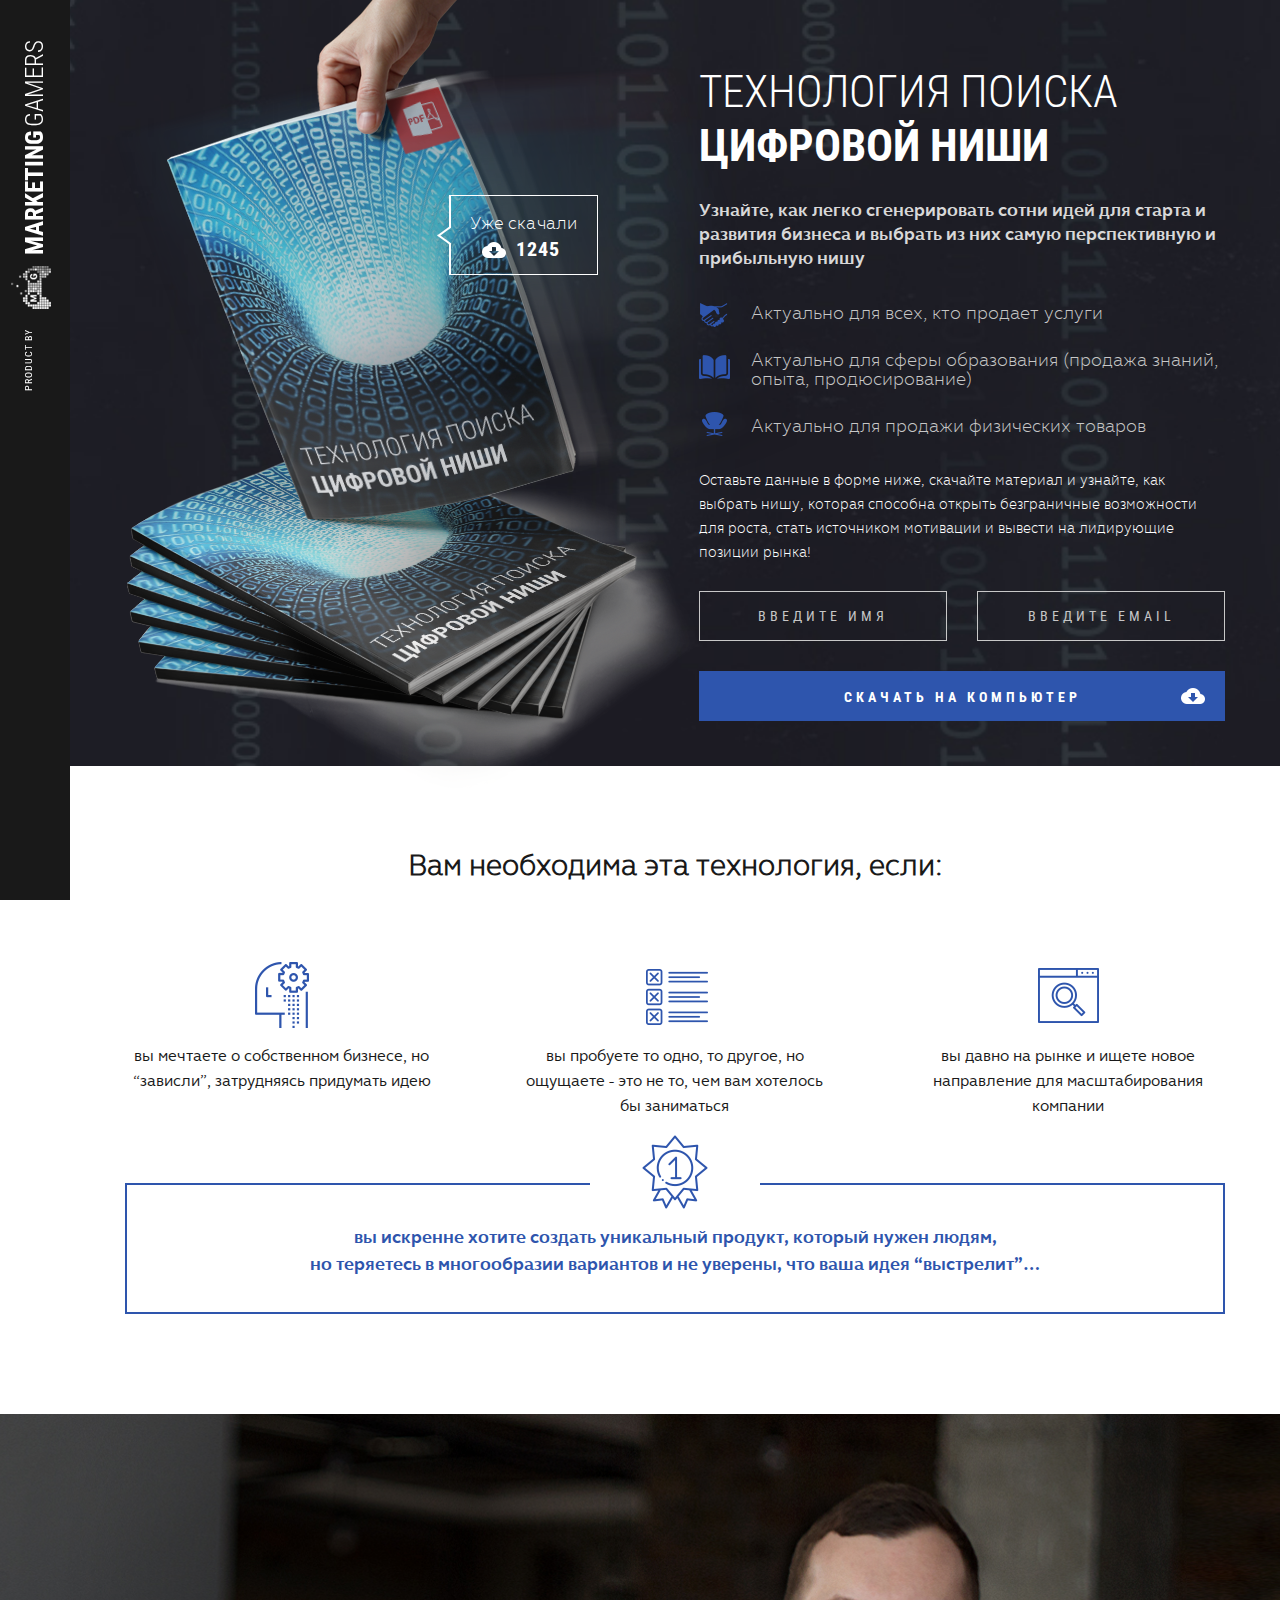
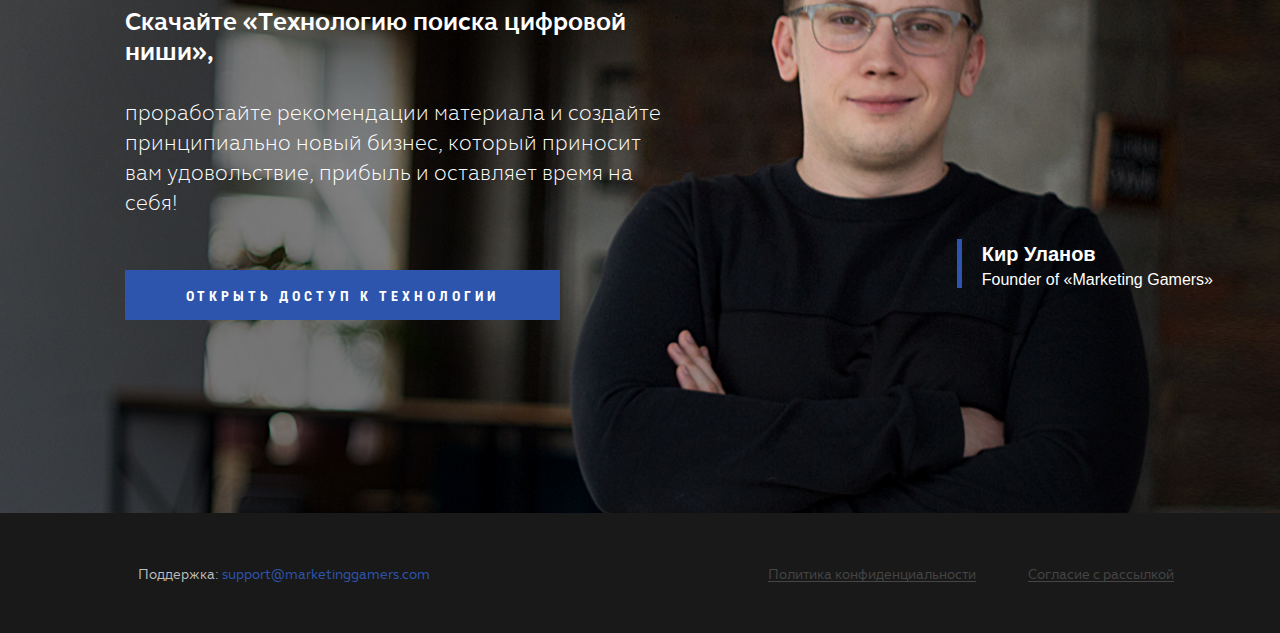
<file: lp_search.html>
<!DOCTYPE html>
<html xmlns="http://www.w3.org/1999/xhtml">
	<head>
		<meta http-equiv="Content-Type" content="text/html; charset=utf-8" />
		<meta name="format-detection" content="telephone=no">
		<meta name="viewport" content="width=device-width, initial-scale=1, user-scalable=no, maximum-scale=1">
		<title>HACKER - Home</title>

		<!-- Fonts google -->
		<link href="https://fonts.googleapis.com/css?family=Roboto+Condensed:300,400,700" rel="stylesheet">
		<link rel="stylesheet" type="text/css" href="css/style.css" />	
		<!--[if lt IE 9]><script src="js/html5.js"></script><![endif]-->		
	</head>
<body class="loaded">
					
	<!-- BEGIN BODY -->
	<div class="main-wrapper">
		<div class="fixed_line">
			<div class="fixed_line_logo">
				<span>product by</span>
				<img src="img/fixed_line_icon.png">
				<span>marketing</span>
				<span>gamers</span>
			</div>
		</div>
		<!-- BEGIN CONTENT -->
		<div class="content">
			<div class="tech_search clearfix">
				<div class="wrapper">
					<div class="tech_search_col">
						<img src="img/tech_book2.png" alt="">
						<div class="tech_search_download">
							<i></i>
							<div class="tech_search_download__txt">Уже скачали</div>
							<div class="tech_search_download_emount">1245</div>
						</div>
					</div>
					<!-- column -->
					<div class="tech_search_col">
						<div class="tech_search_titles">
							<div>ТЕХНОЛОГИЯ ПОИСКА </div>
							<div>ЦИФРОВОЙ НИШИ</div>
						</div>
						<div class="tech_search__desc">
							Узнайте, как легко сгенерировать сотни идей для старта 
							и развития бизнеса и выбрать из них самую перспективную
							и прибыльную нишу
						</div>
						<ul class="tech_search_list">
							<li class="_first">Актуально для всех, кто продает услуги</li>
							<li class="_middle">
								Актуально для сферы образования
								(продажа знаний, опыта, продюсирование)
							</li>
							<li class="_last">
								Актуально для продажи физических товаров
							</li>
						</ul>
						<div class="tech_search__desc _light">
							Оставьте данные в форме ниже, скачайте материал и узнайте, как выбрать нишу, которая способна открыть безграничные возможности для роста,
							стать источником мотивации и вывести на лидирующие позиции рынка!
						</div>
						<div class="tech_search_form">
							<div class="form_row _tech clearfix">
								<div class="tech_search_form_col">
									<input value="" placeholder="Введите имя" type="text" class="form__field field_effect">
								</div>
								<div class="tech_search_form_col">
									<input value="" placeholder="Введите email" type="text" class="form__field field_effect">
								</div>
							</div>
							<!-- row -->
							<a href="#" class="form_row _bottom">
								<div class="but but_icon"><span>СКАЧАТЬ НА КОМПЬЮТЕР</span></div>
							</a>
							<!-- row -->
						</div>
						<!-- form -->
					</div>
					<!-- column -->
				</div>
				<!-- wrapper -->
			</div>
			<!-- tech -->
			<div class="necessary">
				<div class="wrapper">
					<h2 class="necessary__title">
						Вам необходима эта технология, если:
					</h2>
					<div class="necessary_items clearfix">
						<div class="necessary_items_col">
							<div class="necessary_items__icon _icon_1"></div>
							<div class="necessary_items__desc">
								вы мечтаете о собственном бизнесе, но “зависли”, затрудняясь придумать идею
							</div>
						</div>
						<div class="necessary_items_col">
							<div class="necessary_items__icon _icon_2"></div>
							<div class="necessary_items__desc">
								вы пробуете то одно, то другое, но ощущаете - это не то, чем вам хотелось бы заниматься
							</div>
						</div>
						<div class="necessary_items_col">
							<div class="necessary_items__icon _icon_3"></div>
							<div class="necessary_items__desc">
								вы давно на рынке и ищете новое направление для масштабирования компании
							</div>
						</div>
					</div>
					<!-- items -->
					<div class="necessary_desc">
						<i class="necessary_desc__icon"></i>
						<div>
							вы искренне хотите создать уникальный продукт, который нужен людям, 
						</div>
						<div>
							но теряетесь в многообразии вариантов и не уверены, что ваша идея “выстрелит”… 
						</div>
					</div>
				</div>
				<!-- wrapper -->
			</div>
			<!-- necessary -->
			<div class="intro">
				<div class="intro_plashka"></div>
				<div class="wrapper">
					<div class="intro_about clearfix">
						<div class="intro_about_col">
							<div class="intro_about__title">Скачайте «Технологию поиска цифровой ниши»,</div>		
							<div class="intro_about__info">
								проработайте рекомендации материала и создайте принципиально новый бизнес, который приносит вам удовольствие, прибыль и оставляет время на себя!
							</div>
							<a href="#" class="but"><span>Открыть доступ к технологии</span></a>
						</div>
						<!-- column -->
						<div class="intro_about_col">
						.
							<div class="intro_about_name">
								<span>Кир Уланов</span>
								<span>Founder of «Marketing Gamers»</span>
							</div>
						</div>
						<!-- column -->
						
					</div>
					<!-- intro_about -->
				</div>
				<!-- wrapper -->
			</div>
			<!-- intro -->
		</div>		
		<!-- CONTENT EOF   -->

		<!-- BEGIN FOOTER -->	
		<footer class="footer">
			<div class="footer_support">
				Поддержка: 
				<a href="mailto:support@marketinggamers.com">	
					support@marketinggamers.com
				</a>
			</div>
			<div class="footer_service clearfix">
				<a href="#">Политика конфиденциальности </a>
				<a href="">Согласие с рассылкой</a>
			</div>
		</footer>
		<!-- FOOTER EOF   -->

	</div>		
	<!--main wrapper-->

	<div class="icon-load"></div>		
	<!-- BODY EOF   -->

	<script type="text/javascript" src="js/jquery-1.11.0.min.js"></script>		
	<script type="text/javascript" src="js/jquery-migrate.min.js" ></script>
	<script type="text/javascript" src="js/custom.js" ></script>
	
</body>
</html>
</file>
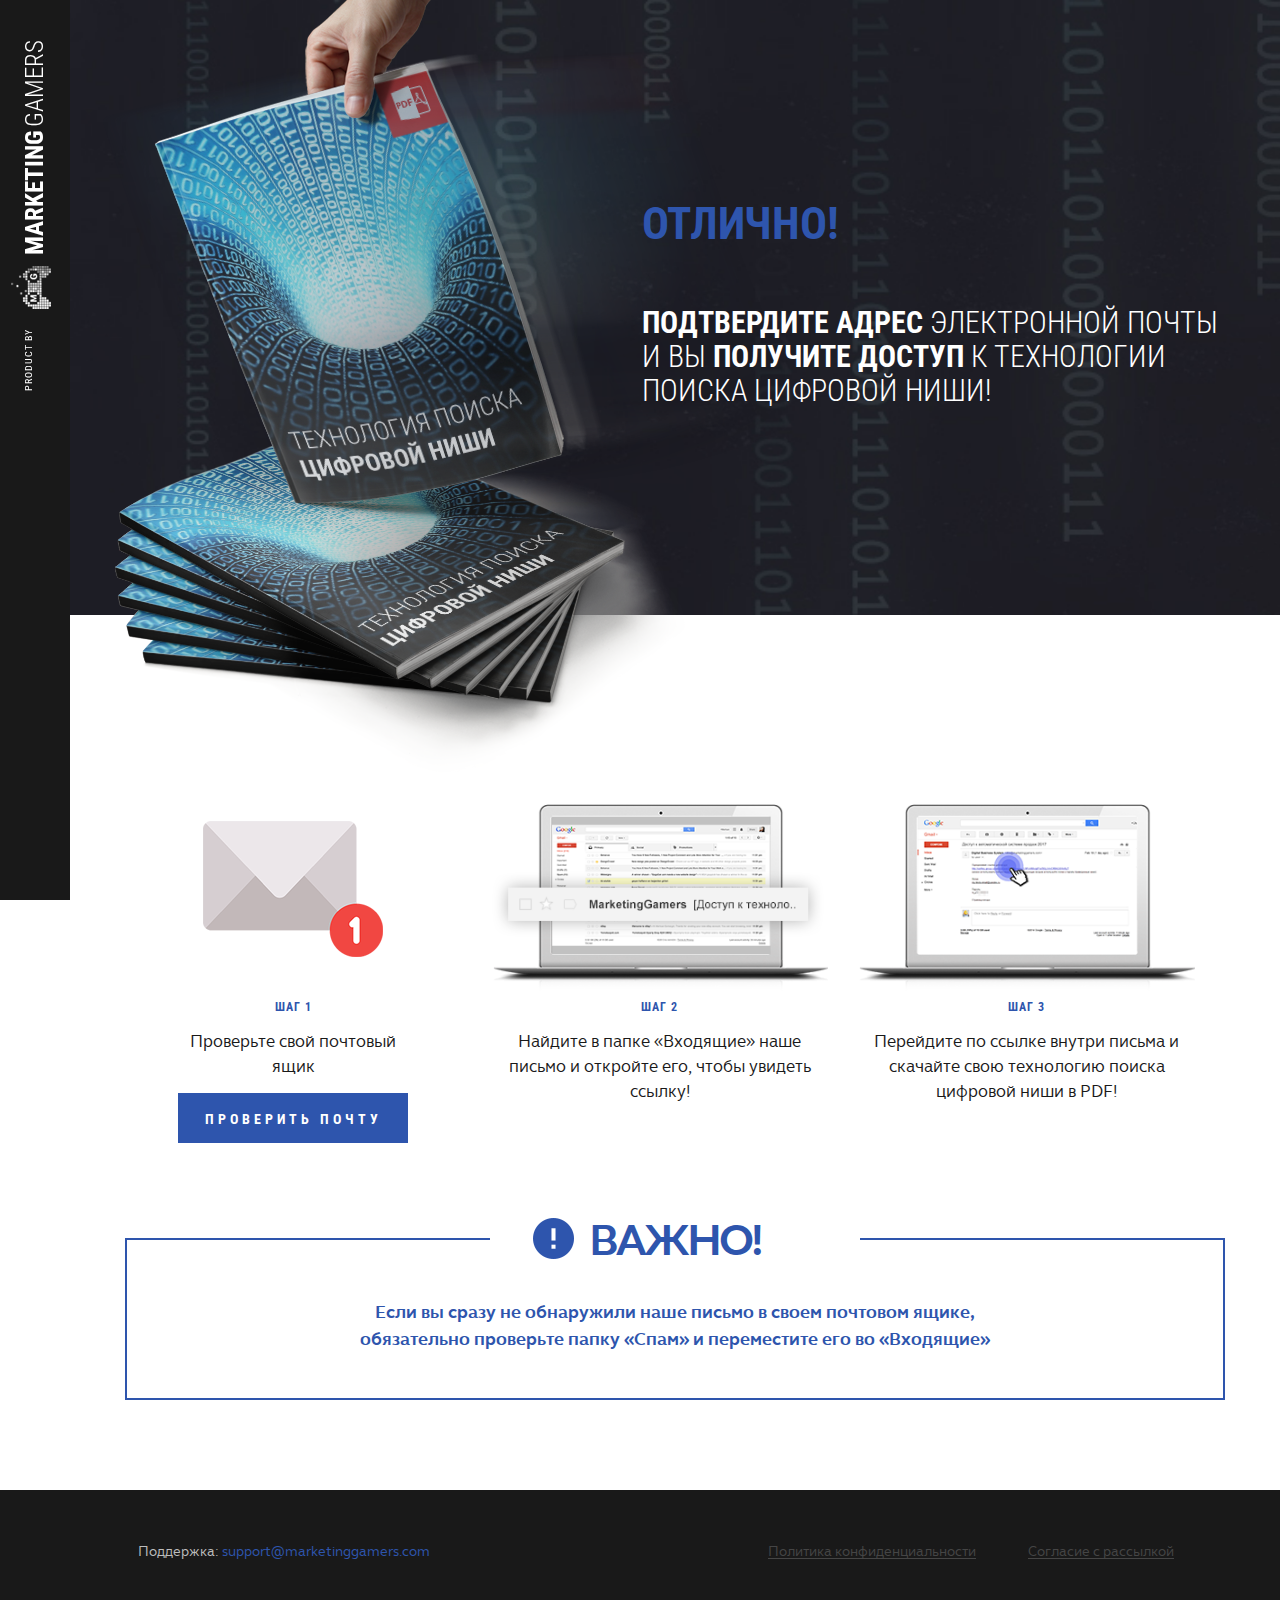
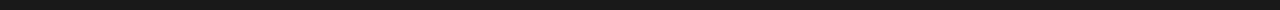
<file: search_help.html>
<!DOCTYPE html>
<html xmlns="http://www.w3.org/1999/xhtml">
	<head>
		<meta http-equiv="Content-Type" content="text/html; charset=utf-8" />
		<meta name="format-detection" content="telephone=no">
		<meta name="viewport" content="width=device-width, initial-scale=1, user-scalable=no, maximum-scale=1">
		<title>HACKER - Home</title>

		<!-- Fonts google -->
		<link href="https://fonts.googleapis.com/css?family=Roboto+Condensed:300,400,700" rel="stylesheet">
		<link rel="stylesheet" type="text/css" href="css/style.css" />	
		<!--[if lt IE 9]><script src="js/html5.js"></script><![endif]-->		
	</head>
<body class="page_search_help loaded">
					
	<!-- BEGIN BODY -->
	<div class="main-wrapper">
		<div class="fixed_line">
			<div class="fixed_line_logo">
				<span>product by</span>
				<img src="img/fixed_line_icon.png">
				<span>marketing</span>
				<span>gamers</span>
			</div>
		</div>
		<!-- BEGIN CONTENT -->
		<div class="content">
			<div class="tech_search _min clearfix">
				<div class="wrapper">
					<div class="tech_search_col">
						<img src="img/tech_book2.png" alt="">
					</div>
					<!-- column -->
					<div class="tech_search_col">
						<div class="search_done__title">ОТЛИЧНО! </div>
						<div class="search_done__desc">
							<span>ПОДТВЕРДИТЕ АДРЕС</span> ЭЛЕКТРОННОЙ ПОЧТЫ 
							И ВЫ <span>ПОЛУЧИТЕ ДОСТУП</span> К ТЕХНОЛОГИИ 
							ПОИСКА ЦИФРОВОЙ НИШИ!
						</div>
					</div>
					<!-- column -->
				</div>
				<!-- wrapper -->
			</div>
			<!-- tech -->
			<div class="instruction">
				<div class="wrapper">
					<div class="instruction_colums clearfix">
						<div class="instruction_col">
							<i class="instruction_icon _icon_1"></i>
							<div class="instruction__level">шаг 1</div>
							<div class="instruction__desc _min">
								Проверьте свой 
								почтовый ящик
							</div>
							<a href="" class="but"><span>проверить почту</span></a>
						</div>
						<div class="instruction_col">
							<i class="instruction_icon _icon_2"></i>
							<div class="instruction__level">шаг 2</div>
							<div class="instruction__desc">
								Найдите в папке «Входящие» наше письмо 
								и откройте его, чтобы увидеть ссылку!
							</div>
						</div>
						<div class="instruction_col">
							<i class="instruction_icon _icon_3"></i>
							<div class="instruction__level">шаг 3</div>
							<div class="instruction__desc">
								Перейдите по ссылке внутри письма 
								и скачайте свою технологию поиска цифровой ниши в PDF!
							</div>
						</div>
					</div>
					<!-- instruction_colums -->
					<div class="necessary_desc _help">
						<i class="necessary_desc__icon"><span>ВАЖНО!</span></i>
						<div>
							Если вы сразу не обнаружили наше письмо в своем почтовом ящике, 
						</div>
						<div>
							обязательно проверьте папку «Спам» и переместите его во «Входящие»
						</div>
					</div>
				</div>
				<!-- wrapper -->
			</div>
			<!-- instruction -->
		</div>		
		<!-- CONTENT EOF   -->

		<!-- BEGIN FOOTER -->	
		<footer class="footer">
			<div class="footer_support">
				Поддержка: 
				<a href="mailto:support@marketinggamers.com">	
					support@marketinggamers.com
				</a>
			</div>
			<div class="footer_service clearfix">
				<a href="#">Политика конфиденциальности </a>
				<a href="">Согласие с рассылкой</a>
			</div>
		</footer>
		<!-- FOOTER EOF   -->

	</div>		
	<!--main wrapper-->

	<div class="icon-load"></div>		
	<!-- BODY EOF   -->

	<script type="text/javascript" src="js/jquery-1.11.0.min.js"></script>		
	<script type="text/javascript" src="js/jquery-migrate.min.js" ></script>
	<script type="text/javascript" src="js/custom.js" ></script>
	
</body>
</html>
</file>
<file: css/style.css>
.create_service {
  display: table;
  margin: 0 auto 88px;
}
/*
================================================================================
|                                     reset                                     |
================================================================================
*/
body {
  margin: 0;
  padding: 0;
  font-family: 'Roboto Condensed', sans-serif;
  font-weight: 400;
  background-color: #FFFFFF;
  height: 100%;
  position: relative;
  font-size: 13px!important;
  -webkit-font-smoothing: antialiased;
  -moz-osx-font-smoothing: grayscale;
}
/*MAIN*/
html,
body,
div,
span,
applet,
object,
iframe,
h1,
h2,
h3,
h4,
h5,
h6,
p,
blockquote,
pre,
a,
abbr,
acronym,
address,
big,
cite,
code,
del,
dfn,
em,
img,
ins,
kbd,
q,
s,
samp,
small,
strike,
strong,
sub,
sup,
tt,
var,
b,
u,
i,
center,
dl,
dt,
dd,
ol,
ul,
li,
fieldset,
form,
label,
legend,
table,
caption,
tbody,
tfoot,
thead,
tr,
th,
td,
article,
aside,
canvas,
details,
embed,
figure,
figcaption,
footer,
header,
hgroup,
menu,
nav,
output,
ruby,
section,
summary,
time,
mark,
audio,
video {
  margin: 0;
  padding: 0;
  border: 0;
  font-size: 100%;
}
/* HTML5 display-role reset for older browsers */
article,
aside,
details,
figcaption,
figure,
footer,
header,
hgroup,
menu,
nav,
section {
  display: block;
}
body {
  line-height: 1;
}
blockquote,
q {
  quotes: none;
}
blockquote:before,
blockquote:after,
q:before,
q:after {
  content: '';
  content: none;
}
table {
  border-collapse: collapse;
  border-width: 0px;
  padding: 0px;
  margin: 0px;
}
html {
  height: 100%;
  -webkit-text-size-adjust: none;
  -ms-text-size-adjust: none;
}
input,
textarea {
  color: #333;
  outline: none;
  border-radius: 0;
  -moz-border-radius: 0;
  -webkit-border-radius: 0;
  -webkit-appearance: none;
}
input[type="button"],
input[type="submit"],
button {
  cursor: pointer;
}
td {
  margin: 0px;
  padding: 0px;
}
form {
  padding: 0px;
  margin: 0px;
}
li {
  list-style: none;
}
a {
  color: #000100;
  -moz-transition: all 0.2s linear;
  -o-transition: all 0.2s linear;
  -ms-transition: all 0.2s linear;
  -webkit-transition: all 0.2s linear;
  transition: all 0.2s linear;
  text-decoration: none;
  outline: none;
  -webkit-tap-highlight-color: rgba(0, 0, 0, 0);
}
input[type=submit],
input[type=button],
button {
  -webkit-appearance: none;
  outline: none;
}
* {
  outline: none;
  -webkit-box-sizing: border-box;
  -moz-box-sizing: border-box;
  box-sizing: border-box;
}
*:before,
*:after {
  -webkit-box-sizing: border-box;
  -moz-box-sizing: border-box;
  box-sizing: border-box;
}
.clearfix:after,
.wrapper:after {
  content: ".";
  display: block;
  height: 0;
  clear: both;
  visibility: hidden;
}
.clear {
  clear: both;
}
/***** Fonts */
@font-face {
  font-family: 'fs_elliot_probold';
  src: url('../fonts/fselliotpro-bold-webfont.eot');
  src: url('../fonts/fselliotpro-bold-webfont.eot?#iefix') format('embedded-opentype'), url('../fonts/fselliotpro-bold-webfont.woff2') format('woff2'), url('../fonts/fselliotpro-bold-webfont.woff') format('woff'), url('../fonts/fselliotpro-bold-webfont.ttf') format('truetype'), url('../fonts/fselliotpro-bold-webfont.svg#fs_elliot_probold') format('svg');
  font-weight: normal;
  font-style: normal;
}
@font-face {
  font-family: 'fs_elliot_proregular';
  src: url('../fonts/fselliotpro-webfont.eot');
  src: url('../fonts/fselliotpro-webfont.eot?#iefix') format('embedded-opentype'), url('../fonts/fselliotpro-webfont.woff2') format('woff2'), url('../fonts/fselliotpro-webfont.woff') format('woff'), url('../fonts/fselliotpro-webfont.ttf') format('truetype'), url('../fonts/fselliotpro-webfont.svg#fs_elliot_proregular') format('svg');
  font-weight: normal;
  font-style: normal;
}
@font-face {
  font-family: 'fs_elliot_prolight';
  src: url('../fonts/fselliotpro-light-webfont.eot');
  src: url('../fonts/fselliotpro-light-webfont.eot?#iefix') format('embedded-opentype'), url('../fonts/fselliotpro-light-webfont.woff2') format('woff2'), url('../fonts/fselliotpro-light-webfont.woff') format('woff'), url('../fonts/fselliotpro-light-webfont.ttf') format('truetype'), url('../fonts/fselliotpro-light-webfont.svg#fs_elliot_prolight') format('svg');
  font-weight: normal;
  font-style: normal;
}
/**
 * Всякие заготовки
 */
/****** Эффект для placeholder */
.field_effect::-webkit-input-placeholder {
  text-indent: 0;
  transition: text-indent 0.3s ease;
}
.field_effect::-moz-placeholder {
  text-indent: 0;
  transition: text-indent 0.3s ease;
}
.field_effect:-moz-placeholder {
  text-indent: 0;
  transition: text-indent 0.3s ease;
}
.field_effect:-ms-input-placeholder {
  text-indent: 0;
  transition: text-indent 0.3s ease;
}
.field_effect:focus::-webkit-input-placeholder {
  text-indent: 80px;
  transition: text-indent 0.3s ease;
  opacity: 0.3;
}
.field_effect:focus::-moz-placeholder {
  text-indent: 80px;
  transition: text-indent 0.3s ease;
  opacity: 0.3;
}
.field_effect:focus:-moz-placeholder {
  text-indent: 80px;
  transition: text-indent 0.3s ease;
  opacity: 0.3;
}
.field_effect:focus:-ms-input-placeholder {
  text-indent: 80px;
  transition: text-indent 0.3s ease;
  opacity: 0.3;
}
/****** Colors */
/****** FONTS */
/****** Fields */
.form_row {
  margin-top: 30px;
  overflow: hidden;
  position: relative;
}
.form_row:first-child {
  margin-top: 0;
}
.form_row._tech {
  margin: 0 0 0 -30px;
}
.form_row._bottom {
  display: block;
}
.form__field {
  background-color: transparent;
  border: 1px solid #c8c8c8;
  width: 100%;
  height: 50px;
  outline: none;
  color: #c6c6c6;
  font-size: 14px;
  font-weight: 700;
  letter-spacing: 4px;
  text-align: center;
  font-family: 'Roboto Condensed', sans-serif;
  font-weight: 400;
  text-transform: uppercase;
}
.form__field::-webkit-input-placeholder {
  color: #c6c6c6;
}
.form__field::-moz-placeholder {
  color: #c6c6c6;
}
.form__field:-moz-placeholder {
  color: #c6c6c6;
}
.form__field:-ms-input-placeholder {
  color: #333;
}
/****** Buttons */
.but {
  display: block;
  height: 50px;
  cursor: pointer;
  border: 1px solid transparent;
  overflow: hidden;
  background-color: #2e55ad;
  -webkit-transition: all 0.3s;
  -moz-transition: all 0.3s;
  transition: all 0.3s;
  position: relative;
  color: #ffffff;
  letter-spacing: 4px;
  font-size: 14px;
  font-weight: 700;
  line-height: 50px;
  text-transform: uppercase;
  text-align: center;
}
.but_icon:before {
  content: "";
  position: absolute;
  right: 19px;
  top: 16px;
  width: 24px;
  height: 16px;
  background: url('../img/but_icon.png') no-repeat 0 0;
  -webkit-transition: all 0.25s linear 0s;
  -moz-transition: all 0.25s linear 0s;
  -o-transition: all 0.25s linear 0s;
  transition: all 0.25s linear 0s;
}
.but_icon:hover:before {
  top: 19px;
}
.but span {
  position: relative;
  z-index: 2;
}
.but:hover {
  color: #0e83cd;
}
.but:hover:after {
  height: 900%;
  opacity: 1;
}
.but:after {
  content: '';
  position: absolute;
  z-index: 1;
  -webkit-transition: all 0.3s;
  -moz-transition: all 0.3s;
  transition: all 0.3s;
  width: 100%;
  height: 0;
  top: 50%;
  left: 50%;
  background: #fff;
  opacity: 0;
  -webkit-transform: translateX(-50%) translateY(-50%) rotate(45deg);
  -moz-transform: translateX(-50%) translateY(-50%) rotate(45deg);
  -ms-transform: translateX(-50%) translateY(-50%) rotate(45deg);
  transform: translateX(-50%) translateY(-50%) rotate(45deg);
}
/****** wrappers */
.main-wrapper {
  padding: 0;
  position: relative;
  overflow: hidden;
  min-height: 100%;
}
.content {
  width: 100%;
}
/* loader */
.loaded .main-wrapper {
  visibility: hidden;
}
.icon-load {
  background: url(../img/loader.gif) no-repeat left top;
  width: 40px;
  height: 40px;
  position: fixed;
  left: 50%;
  top: 50%;
  margin-left: -20px;
  display: none;
}
.loaded .icon-load {
  display: block;
}
/****** other */
.fixed_line {
  position: fixed;
  left: 0;
  top: 0;
  width: 70px;
  height: 100vh;
  background-color: #191919;
  z-index: 1;
}
.fixed_line_logo {
  width: 650px;
  position: absolute;
  left: -297px;
  margin-top: 36px;
  -webkit-transform: rotate(-90deg);
  -moz-transform: rotate(-90deg);
  -o-transform: rotate(-90deg);
  -ms-transform: rotate(-90deg);
  transform: rotate(-90deg);
}
.fixed_line_logo span {
  text-transform: uppercase;
  color: #ffffff;
}
.fixed_line_logo span:first-child {
  font-size: 10px;
  font-weight: 400;
  position: relative;
  right: 11px;
  letter-spacing: 1px;
  top: -11px;
}
.fixed_line_logo span:nth-child(3) {
  font-size: 25px;
  font-weight: 700;
}
.fixed_line_logo span:last-child {
  font-weight: 300;
  font-size: 25px;
}
.fixed_line_logo img {
  width: 40px;
  height: 43px;
  -webkit-transform: rotate(90deg);
  -moz-transform: rotate(90deg);
  -o-transform: rotate(90deg);
  -ms-transform: rotate(90deg);
  transform: rotate(90deg);
  margin: 0 10px -10px 7px;
}
.page_search_help .tech_search_col:first-child {
  width: 47%;
  min-height: 785px;
}
.page_search_help .tech_search_col:last-child {
  width: 53%;
  padding-left: 0!important;
}
/*
================================================================================
|                                     DOWNLOAD                                   |
================================================================================
*/
.thank_download {
  height: 601px;
  box-shadow: -27.6px 11.7px 95px rgba(0, 0, 0, 0.15);
  overflow: hidden;
}
.thank_download .wrapper {
  height: 100%;
  position: relative;
  padding: 108px 0 0 408px;
}
.thank_download_man {
  position: absolute;
  top: -17px;
  left: -183px;
  width: 586px;
  height: 684px;
  background: url('../img/tech_thank_bg.png') no-repeat 0 0;
}
.thank_download_laptop {
  position: absolute;
  bottom: -111px;
  right: -102px;
  width: 667px;
  height: 374px;
  background: url('../img/tech_thank_bg2.png') no-repeat left 0;
}
.thank_download_laptop:before {
  content: "";
  position: absolute;
  left: 30px;
  top: 150px;
  width: 96px;
  height: 31px;
  background: url('../img/tech_thank_arrow.png') no-repeat left 0;
  background-size: contain;
}
.thank_download_titles {
  color: #191919;
  font-weight: 300;
  font-size: 45px;
  text-transform: uppercase;
  margin-bottom: 36px;
  max-width: 605px;
  line-height: 53px;
}
.thank_download_titles span {
  font-weight: 700;
}
.thank_download__slogan {
  color: #2e55ad;
  font-family: 'fs_elliot_probold';
  font-size: 18px;
  font-weight: 700;
  line-height: 22px;
  padding-left: 20px;
  border-left: 4px solid #2e55ad;
  margin-bottom: 116px;
  max-width: 506px;
  position: relative;
  z-index: 1;
}
.thank_download__info {
  color: #191919;
  font-family: 'fs_elliot_prolight';
  font-size: 16px;
  font-weight: 300;
  line-height: 24px;
  max-width: 270px;
  letter-spacing: 0px;
}
/*
================================================================================
|                                     TECHNOLOGIES                             |
================================================================================
*/
.tech {
  height: 360px;
  overflow: hidden;
  background: url('../img/tech_bg.jpg') no-repeat 0 0;
  background-size: cover;
}
.tech .wrapper {
  position: relative;
}
.tech_book {
  position: absolute;
  left: 6px;
  top: -34px;
  width: 665px;
  height: 558px;
  background: url('../img/tech_book.png') no-repeat 0 0;
}
.tech_button {
  width: 470px;
  min-height: 240px;
  float: right;
  background: url('../img/tech_button_bg.png') no-repeat 55px 0;
  margin: 53px 92px 0 0;
  padding: 107px 0 0 0;
}
/*
================================================================================
|                                     CREATE                                   |
================================================================================
*/
.create {
  padding: 67px 0 110px;
  background-color: #ffffff;
}
.create .but {
  max-width: 310px;
  margin: 0 auto;
}
.create_slogan {
  color: #7f7f7f;
  font-size: 15px;
  font-weight: 300;
  letter-spacing: 4.5px;
  text-align: center;
  margin-bottom: 47px;
}
.create_titles {
  color: #191919;
  font-size: 40px;
  line-height: 50px;
  font-weight: 300;
  text-align: center;
  margin-bottom: 59px;
}
.create_titles div {
  font-weight: 700;
}
.create_service li {
  float: left;
  max-width: 340px;
  padding-left: 55px;
  padding-right: 7px;
  position: relative;
  color: #191919;
  font-family: 'fs_elliot_prolight';
  font-size: 19px;
  line-height: 27px;
  margin-left: 100px;
}
.create_service li:first-child {
  margin-left: 0;
}
.create_service li:before {
  content: "";
  background: url('../img/sprites_icon.png') no-repeat 0 0;
  position: absolute;
  left: 0;
  top: 0;
  width: 35px;
  height: 35px;
}
.create_service li._icon_1:before {
  background-position: 0 0;
}
.create_service li._icon_2:before {
  background-position: -41px 0;
}
.create_service li._icon_3:before {
  background-position: -87px 0;
}
.create_content {
  margin-bottom: 38px;
}
.create_content_col {
  float: left;
  width: 50%;
  min-height: 465px;
}
.create_content_col:first-child {
  background: url('../img/create_column_bg.png') no-repeat 20px 5px;
}
.create_content_col:last-child {
  padding-left: 23px;
}
.create_content__title {
  color: #444444;
  font-family: 'fs_elliot_prolight';
  font-size: 30px;
  line-height: 38px;
  margin-bottom: 45px;
  max-width: 365px;
}
.create_content_menu li {
  position: relative;
  padding-left: 30px;
  color: #444444;
  font-family: 'fs_elliot_proregular';
  font-size: 16px;
  line-height: 25px;
  margin-bottom: 9px;
}
.create_content_menu li:before {
  content: "";
  background: url('../img/create_content_menu_icon.png') no-repeat 0 0;
  position: absolute;
  left: 0;
  top: 9px;
  width: 16px;
  height: 16px;
}
/*
================================================================================
|                                     TECH                                   |
================================================================================
*/
.tech_search {
  height: 766px;
  background: url('../img/tech_bg.jpg') no-repeat 0 0;
  background-size: cover;
}
.tech_search._min {
  height: 615px;
}
.tech_search._min .tech_search_col img {
  right: -78px;
  top: -56px;
  position: absolute;
}
.tech_search_col {
  float: left;
  width: 50%;
  position: relative;
}
.tech_search_col img {
  display: block;
  margin: 0 auto 0;
  position: relative;
  right: 31px;
  top: -40px;
}
.tech_search_col:last-child {
  padding-top: 69px;
  padding-left: 24px;
}
.tech_search_form_col {
  float: left;
  width: 50%;
  padding-left: 30px;
}
.tech_search_download {
  position: absolute;
  right: 77px;
  width: 148px;
  height: 80px;
  border-top: 1px solid #ffffff;
  border-bottom: 1px solid #ffffff;
  border-right: 1px solid #ffffff;
  color: #ffffff;
  letter-spacing: 1px;
  top: 195px;
  padding: 18px 0 0 0;
}
.tech_search_download i {
  content: "";
  background: url('../img/tech_search_download_line.png') no-repeat 0 0;
  width: 14px;
  height: 80px;
  position: absolute;
  left: -13px;
  bottom: -1px;
}
.tech_search_download__txt {
  font-size: 18px;
  margin-bottom: 7px;
  font-family: 'fs_elliot_prolight';
  letter-spacing: 0.1px;
  text-align: right;
  padding-right: 20px;
}
.tech_search_download_emount {
  font-size: 20px;
  font-weight: 700;
  position: relative;
  text-align: right;
  padding-right: 37px;
}
.tech_search_download_emount:before {
  content: "";
  background: url('../img/but_icon.png') 0 0;
  width: 24px;
  height: 16px;
  position: absolute;
  left: 32px;
  top: 3px;
}
.tech_search_titles {
  margin-bottom: 30px;
  font-size: 45px;
  color: #ffffff;
}
.tech_search_titles div:first-child {
  font-weight: 300;
  margin-bottom: 9px;
}
.tech_search_titles div:last-child {
  font-weight: 700;
}
.tech_search__desc {
  color: #d8d8d8;
  font-family: 'fs_elliot_probold';
  font-size: 18px;
  line-height: 24px;
  margin-bottom: 33px;
}
.tech_search__desc._light {
  color: #ffffff;
  font-family: 'fs_elliot_prolight';
  margin-bottom: 27px;
  font-size: 15px;
}
.tech_search_list {
  margin-bottom: 33px;
}
.tech_search_list li {
  margin-bottom: 28px;
  position: relative;
  padding-left: 52px;
  color: #c8c8c8;
  font-family: 'fs_elliot_prolight';
  font-size: 19px;
  font-weight: 300;
}
.tech_search_list li:before {
  content: "";
  background: url('../img/sprites.png') no-repeat 0 0;
  width: 36px;
  height: 36px;
  position: absolute;
  left: 0;
  top: 0;
}
.tech_search_list li._first:before {
  background-position: -100px 0;
}
.tech_search_list li._middle:before {
  background-position: -97px -42px;
  top: 4px;
}
.tech_search_list li._last:before {
  background-position: -100px -85px;
  top: -8px;
}
/*
================================================================================
|                                     NECESSARY                                   |
================================================================================
*/
.necessary {
  background-color: #ffffff;
  padding: 84px 0 100px;
  text-align: center;
  color: #191919;
}
.necessary__title {
  font-family: 'fs_elliot_prolight';
  font-size: 30px;
  margin-bottom: 75px;
  text-align: center;
}
.necessary_items {
  margin: 0 0 65px -80px;
}
.necessary_items_col {
  float: left;
  width: 33.33%;
  padding-left: 80px;
}
.necessary_items__icon {
  margin: 0 auto 8px;
  background: url('../img/sprites.png') no-repeat 0 0;
  width: 80px;
  height: 80px;
}
.necessary_items__icon._icon_1 {
  background-position: -144px 7px;
}
.necessary_items__icon._icon_2 {
  background-position: -242px 14px;
}
.necessary_items__icon._icon_3 {
  background-position: -347px 13px;
}
.necessary_items__desc {
  font-family: 'fs_elliot_proregular';
  font-size: 16px;
  line-height: 25px;
}
.necessary_desc {
  color: #2e55ad;
  font-family: 'fs_elliot_probold';
  font-size: 18px;
  line-height: 27px;
  border: 2px solid #2e55ad;
  padding: 39px 0 34px;
  position: relative;
  text-align: center;
}
.necessary_desc._help {
  margin-top: 95px;
  padding: 59px 0 45px;
}
.necessary_desc__icon {
  background-color: #ffffff;
  width: 170px;
  height: 75px;
  position: absolute;
  margin: 0 auto;
  top: -55px;
  left: 0;
  right: 0;
}
.necessary_desc__icon:before {
  content: '';
  margin: 5px auto 0;
  width: 66px;
  height: 74px;
  background: url('../img/sprites.png') no-repeat 0 0;
  display: block;
}
.necessary_desc._help .necessary_desc__icon {
  width: 370px;
  top: -39px;
}
.necessary_desc._help .necessary_desc__icon:before {
  position: absolute;
  left: 43px;
  top: 12px;
  background-position: -501px 0;
  width: 41px;
  height: 41px;
}
.necessary_desc._help .necessary_desc__icon span {
  color: #2e55ad;
  font-size: 45px;
  font-weight: 700;
  text-transform: uppercase;
  position: relative;
  display: block;
  font-style: normal;
  letter-spacing: -3px;
  padding-top: 25px;
}
/*
================================================================================
|                                     INTRO                                    |
================================================================================
*/
.intro {
  height: 703px;
  background: url('../img/intro_bg.jpg') no-repeat 0 0;
  background-size: cover;
}
.intro .wrapper {
  position: relative;
}
.intro_about {
  padding-top: 193px;
}
.intro_about .but {
  max-width: 435px;
}
.intro_about_col {
  float: left;
  width: 50%;
  height: 100%;
  position: relative;
}
.intro_about_name {
  border-left: 5px solid #2e55ad;
  padding-left: 20px;
  position: absolute;
  bottom: -268px;
  right: 12px;
}
.intro_about_name span {
  display: block;
  font-size: 16px;
  font-weight: 300;
  font-family: 'FSElliotProlight', sans-serif;
  color: #ffffff;
}
.intro_about_name span:first-child {
  color: #ffffff;
  font-size: 20px;
  font-weight: 700;
  font-family: 'FSElliotProbold', sans-serif;
  margin-bottom: 8px;
  padding-top: 5px;
}
.intro_about__title {
  color: #ffffff;
  font-family: 'fs_elliot_probold';
  line-height: 30px;
  font-size: 25px;
  margin-bottom: 30px;
}
.intro_about__info {
  font-size: 22px;
  line-height: 30px;
  font-family: 'fs_elliot_prolight';
  color: #ffffff;
  margin-bottom: 53px;
}
/*
================================================================================
|                                     SEARCH_DONE                                    |
================================================================================
*/
.search_done__title {
  text-transform: uppercase;
  font-weight: 700;
  font-size: 45px;
  color: #2e55ad;
  margin-bottom: 60px;
  padding-top: 132px;
}
.search_done__desc {
  text-transform: uppercase;
  color: #ffffff;
  font-size: 30px;
  font-weight: 300;
  line-height: 34px;
}
.search_done__desc span {
  font-weight: 700;
}
/*
================================================================================
|                                     INSTRUCTION                                   |
================================================================================
*/
.instruction {
  background-color: #ffffff;
  padding: 167px 0 94px;
}
.instruction_colums {
  margin: 0 0 0 -30px;
  overflow: hidden;
  width: 100%;
}
.instruction_col {
  width: 33.33%;
  float: left;
  text-align: center;
  padding-left: 30px;
  position: relative;
}
.instruction_col .but {
  max-width: 230px;
  margin: 0 auto;
}
.instruction_icon {
  display: block;
  margin: 0 auto 8px;
  width: 100%;
  height: 208px;
  background-size: contain;
}
.instruction_icon._icon_1 {
  background: url('../img/instruction_icon1.png') no-repeat center;
}
.instruction_icon._icon_2 {
  background: url('../img/instruction_icon2.png') no-repeat 0 19px;
  background-size: contain;
}
.instruction_icon._icon_3 {
  background: url('../img/instruction_icon3.png') no-repeat 0 19px;
  background-size: contain;
}
.instruction__level {
  color: #2e55ad;
  font-size: 12px;
  font-weight: 700;
  text-transform: uppercase;
  margin-bottom: 16px;
  letter-spacing: 1px;
}
.instruction__desc {
  color: #191919;
  font-family: 'fs_elliot_proregular';
  font-size: 17px;
  line-height: 25px;
}
.instruction__desc._min {
  max-width: 207px;
  margin: 0 auto 14px;
}
/*
================================================================================
|                                     FOOTER                                   |
================================================================================
*/
.footer {
  padding: 54px 60px 50px 138px;
  height: 120px;
  position: absolute;
  left: 0px;
  bottom: 0px;
  width: 100%;
  background-color: #191919;
  font-family: 'fs_elliot_proregular';
  font-size: 14px;
}
.footer_support {
  float: left;
  color: #bdbdbd;
}
.footer_support a {
  color: #2e55ad;
  -webkit-transition: all 0.25s linear 0s;
  -moz-transition: all 0.25s linear 0s;
  -o-transition: all 0.25s linear 0s;
  transition: all 0.25s linear 0s;
  border-bottom: 1px solid transparent;
}
.footer_support a:hover {
  border-color: initial;
}
.footer_service {
  float: right;
  padding-right: 46px;
}
.footer_service a {
  float: left;
  margin-left: 52px;
  color: #454545;
  -webkit-transition: all 0.25s linear 0s;
  -moz-transition: all 0.25s linear 0s;
  -o-transition: all 0.25s linear 0s;
  transition: all 0.25s linear 0s;
  border-bottom: 1px solid;
  border-color: initial;
}
.footer_service a:hover {
  border-bottom: 1px solid transparent;
}
/* ====================================================
   ADAPTS STYLES
======================================================= 
=======================================================
=======================================================
=======================================================
=======================================================
=======================================================
=======================================================
=======================================================
=======================================================
=======================================================
=======================================================
=======================================================
=======================================================
======================================================= */
.intro_plashka {
  display: none;
}
@media handheld, only screen and (min-width: 1170px) {
  .wrapper {
    margin: 0 auto;
    width: 1170px;
    padding-left: 70px;
  }
}
@media handheld, only screen and (max-width: 1919px) {
  .intro {
    background-position: center;
  }
}
@media handheld, only screen and (max-width: 1365px) {
  /*
	================================================================================
	|                                     TECH_SEARCH                                    |
	================================================================================
	*/
  .tech_search._min .tech_search_col img {
    right: -143px;
  }
}
@media handheld, only screen and (max-width: 1200px) {
  .fixed_line {
    display: none;
  }
  .footer {
    padding: 50px 15px;
  }
  .footer_service {
    padding-right: 0;
  }
  /*
	================================================================================
	|                                     THANK                                    |
	================================================================================
	*/
  .thank_download {
    padding-top: 40px;
  }
  .thank_download_man {
    display: none;
  }
  .thank_download_laptop {
    right: initial;
    left: 214px;
  }
}
@media handheld, only screen and (max-width: 1199px) {
  .wrapper {
    padding: 0 15px!important;
  }
  /*
	================================================================================
	|                                     TECH                                   |
	================================================================================
	*/
  .tech .wrapper .tech_book {
    display: none;
  }
  .tech_button {
    margin: 58px auto 0;
    float: none;
  }
  /*
	================================================================================
	|                                     CREATE                                   |
	================================================================================
	*/
  .create_service li {
    width: 33.33%;
    margin-left: 0;
    padding-right: 15px;
  }
  .create_content_col:first-child {
    background-size: contain;
  }
  /*
	================================================================================
	|                                     TECH_SEARCH                                    |
	================================================================================
	*/
  .tech_search._min .tech_search_col img {
    right: -27px;
    width: 100%;
  }
}
@media handheld, only screen and (max-width: 1023px) {
  /*
	================================================================================
	|                                     TECH                                   |
	================================================================================
	*/
  .tech_search_col img {
    width: 100%;
    right: -82px;
    top: 0;
  }
  .tech_search_download {
    top: 195px;
    right: 48px;
  }
  /*
	================================================================================
	|                                     TECH_SEARCH                                    |
	================================================================================
	*/
  .page_search_help .tech_search_col {
    float: none;
    width: 100%;
    text-align: center;
  }
  .page_search_help .tech_search_col:first-child {
    display: none;
  }
  .page_search_help .tech_search_col:last-child {
    width: 100%;
    padding-left: 15px!important;
    padding-right: 15px!important;
  }
}
@media handheld, only screen and (max-width: 960px) {
  /*
	================================================================================
	|                                     TECH                                   |
	================================================================================
	*/
  .tech_search {
    height: 695px;
  }
  .tech_search_col {
    float: none;
    width: 100%;
  }
  .tech_search_col:first-child {
    display: none;
  }
  .tech_search_col:last-child {
    padding-left: 0;
  }
  /*
	================================================================================
	|                                     THANK                                    |
	================================================================================
	*/
  .thank_download_laptop {
    left: 198px;
    background-size: contain;
    width: 600px;
  }
  /*
	================================================================================
	|                                     CREATE                                   |
	================================================================================
	*/
  .create_service li {
    font-size: 14px;
    line-height: 17px;
  }
  .create_content_menu li {
    font-size: 14px;
    line-height: 20px;
  }
  .create_content_menu li:before {
    top: 5px;
  }
}
@media handheld, only screen and (max-width: 800px) {
  /*
	================================================================================
	|                                     CREATE                                   |
	================================================================================
	*/
  .create_content_col:first-child {
    display: none;
  }
  .create_content_col:last-child {
    padding-left: 0;
  }
  .create_content_col {
    float: none;
    width: 100%;
    min-height: inherit;
  }
  .create_service {
    margin: 0 auto 30px;
  }
}
@media handheld, only screen and (max-width: 768px) {
  /*
	================================================================================
	|                                     TECH                                   |
	================================================================================
	*/
  .tech {
    height: 200px;
  }
  .tech_button {
    margin: -12px auto 0;
    background-size: 219px;
    background-position: center 37px;
    width: 100%;
  }
  .tech_button .but {
    width: 300px;
    margin: 0 auto;
  }
  .tech_search {
    height: 365px;
  }
  .tech_search_col:last-child {
    padding-top: 16px;
    padding-left: 0;
  }
  .tech_search_titles {
    margin-bottom: 15px;
    font-size: 23px;
  }
  .tech_search__desc {
    font-size: 12px;
    line-height: 16px;
    margin-bottom: 15px;
  }
  .tech_search_list {
    margin-bottom: 15px;
  }
  .tech_search_list li {
    margin-bottom: 14px;
    padding-left: 25px;
    font-size: 12px;
  }
  .tech_search__desc._light {
    margin-bottom: 15px;
    font-size: 12px;
  }
  .tech_search_list li:before {
    background: url(../img/sprites_mob.png) no-repeat 0 0;
    width: 16px;
    height: 16px;
    left: 0;
    top: 0;
  }
  .tech_search_list li._first:before {
    background-position: -50px 0;
  }
  .tech_search_list li._middle:before {
    background-position: -48px -21px;
    top: 2px;
  }
  .tech_search_list li._last:before {
    background-position: -50px -42px;
    top: -4px;
  }
  /*
	================================================================================
	|                                     NECESSARY                                   |
	================================================================================
	*/
  .necessary {
    padding: 30px 0 30px;
  }
  .necessary__title {
    font-size: 15px;
    margin-bottom: 30px;
  }
  .necessary_items {
    margin: 0 0 30px -30px;
  }
  .necessary_items_col {
    padding-left: 30px;
  }
  .necessary_items__icon {
    margin: 0 auto 4px;
    background: url('../img/sprites_mob.png') no-repeat 0 0;
    width: 40px;
    height: 40px;
  }
  .necessary_items__icon._icon_1 {
    background-position: -72px 3px;
  }
  .necessary_items__icon._icon_2 {
    background-position: -121px 7px;
  }
  .necessary_items__icon._icon_3 {
    background-position: -173px 6px;
  }
  .necessary_items__desc {
    font-size: 12px;
    line-height: 16px;
  }
  .necessary_desc {
    font-size: 12px;
    line-height: 16px;
    border: 1px solid #2e55ad;
    padding: 20px 0 15px;
  }
  .necessary_desc._help {
    margin-top: 40px;
    padding: 30px 15px 20px;
  }
  .necessary_desc__icon {
    width: 85px;
    height: 35px;
    top: -25px;
  }
  .necessary_desc__icon:before {
    margin: 3px auto 0;
    width: 33px;
    height: 37px;
    background: url('../img/sprites_mob.png') no-repeat 0 0;
  }
  .necessary_desc._help .necessary_desc__icon {
    width: 185px;
    top: -20px;
  }
  .necessary_desc._help .necessary_desc__icon:before {
    left: 22px;
    top: 6px;
    background-position: -250px 0;
    width: 21px;
    height: 21px;
  }
  .necessary_desc._help .necessary_desc__icon span {
    font-size: 23px;
    letter-spacing: -1px;
    padding-top: 12px;
  }
  /*
	================================================================================
	|                                     INTRO                                    |
	================================================================================
	*/
  .intro {
    height: 275px;
  }
  .intro_about {
    padding-top: 30px;
  }
  .intro_about__title {
    line-height: 16px;
    font-size: 13px;
    margin-bottom: 15px;
  }
  .intro_about__info {
    font-size: 12px;
    line-height: 16px;
    margin-bottom: 25px;
  }
  .intro_about_col {
    float: none;
    width: 100%;
  }
  .intro_about_col {
    max-width: 300px;
  }
  .intro_about_name {
    border-left: 2px solid #2e55ad;
    padding-left: 10px;
    bottom: -56px;
    right: 0;
  }
  .intro_about_name span:first-child {
    font-size: 12px;
    margin-bottom: 4px;
    padding-top: 3px;
  }
  .intro_about_name span {
    font-size: 12px;
  }
  /*
	================================================================================
	|                                     THANK                                    |
	================================================================================
	*/
  .thank_download {
    height: 285px;
  }
  .thank_download_titles {
    font-size: 23px;
    margin-bottom: 18px;
    line-height: 26px;
  }
  .thank_download__slogan {
    font-size: 12px;
    line-height: 16px;
    padding-left: 10px;
    border-left: 2px solid #2e55ad;
    margin-bottom: 40px;
  }
  .thank_download_laptop {
    left: 249px;
    background-size: contain;
    width: 377px;
    bottom: -56px;
    height: 202px;
  }
  .thank_download_laptop:before {
    left: 15px;
    top: 75px;
    width: 48px;
    height: 16px;
    background: url(../img/tech_thank_arrow.png) no-repeat left 0;
    background-size: contain;
  }
  .thank_download__info {
    font-size: 12px;
    line-height: 16px;
  }
  /*
	================================================================================
	|                                     CREATE                                   |
	================================================================================
	*/
  .create {
    padding: 20px 0 30px;
  }
  .create_slogan {
    font-size: 12px;
    margin-bottom: 12px;
    line-height: 16px;
  }
  .create_titles {
    font-size: 20px;
    line-height: 25px;
    margin-bottom: 20px;
  }
  .create_service {
    margin: 0 0 20px;
  }
  .create_service li {
    float: none;
    width: 100%;
    margin-bottom: 10px;
    padding-right: 0;
    padding-left: 27px;
  }
  .create_service li:before {
    background: url(../img/sprites_icon_mob.png) no-repeat 0 0;
    width: 18px;
    height: 18px;
  }
  .create_service li._icon_1:before {
    background-position: 2px 2px;
  }
  .create_service li._icon_2:before {
    background-position: -20px 3px;
  }
  .create_service li._icon_3:before {
    background-position: -41px 2px;
  }
  .create_content__title {
    font-size: 15px;
    line-height: 16px;
    margin-bottom: 20px;
  }
  .create_content_menu li:before {
    top: 4px;
    width: 8px;
    height: 8px;
    background-size: cover;
  }
  .create_content_menu li {
    font-size: 12px;
    line-height: 16px;
  }
  /*
	================================================================================
	|                                     TECH_SEARCH                                    |
	================================================================================
	*/
  .page_search_help .tech_search._min {
    height: 615px;
  }
  .page_search_help .tech_search_col {
    float: none;
    width: 100%;
    text-align: center;
  }
  .page_search_help .tech_search_col:first-child {
    display: none;
  }
  /*
	================================================================================
	|                                     TECH_SEARCH                                    |
	================================================================================
	*/
  .page_search_help .tech_search._min {
    height: 175px;
  }
  .search_done__title {
    font-size: 21px;
    margin-bottom: 20px;
    padding-top: 10px;
  }
  .search_done__desc {
    font-size: 15px;
    line-height: 20px;
  }
  /*
	================================================================================
	|                                     INSTRUCTION                                    |
	================================================================================
	*/
  .instruction {
    padding: 30px 0 30px;
  }
  .instruction_colums {
    margin: 0 0 0 0;
  }
  .instruction_col {
    width: 100%;
    float: none;
    padding-left: 0;
    margin-bottom: 10px;
  }
  .instruction_icon {
    display: table;
    margin: 0 auto 8px;
    width: 150px;
    height: 145px;
  }
  .instruction_icon._icon_1 {
    background-size: contain;
    background-position: 0 23px;
  }
  .instruction_icon._icon_2 {
    background: url(../img/instruction_icon2.png) no-repeat 0 35px;
    background-size: contain;
  }
  .instruction_icon._icon_3 {
    background: url(../img/instruction_icon3.png) no-repeat 0 35px;
    background-size: contain;
  }
  .instruction__desc {
    font-size: 12px;
    line-height: 16px;
  }
  .instruction__level {
    margin-bottom: 8px;
  }
  /*
	================================================================================
	|                                     OTHER                                    |
	================================================================================
	*/
  .form__field {
    height: 30px;
    font-size: 12px;
    letter-spacing: 2px;
  }
  .form_row._bottom {
    padding-right: 0;
    display: block;
  }
  .but {
    height: 30px;
    font-size: 11px;
    line-height: 30px;
    letter-spacing: 2px;
    text-align: center;
    padding-left: 0;
  }
  .but_icon:before {
    top: 8px;
    background-size: 80%;
  }
  .but_icon:hover:before {
    top: 8px;
  }
  .but:hover:after {
    height: 400%;
    opacity: 0;
  }
  .but:hover {
    color: #ffffff;
  }
  .form_row {
    margin-top: 15px;
  }
  /*
	================================================================================
	|                                     FOOTER                                   |
	================================================================================
	*/
  .footer {
    padding: 15px;
    height: 106px;
    font-size: 14px;
    text-align: center;
  }
  .footer_support {
    float: none;
    margin-bottom: 10px;
  }
  .footer_service {
    float: none;
    text-align: center;
  }
  .footer_service a {
    margin-left: 0;
    float: none;
    display: table;
    margin: 0 auto 10px;
  }
  .content {
    padding-bottom: 96px !important;
  }
}
@media handheld, only screen and (max-width: 599px) {
  /*
	================================================================================
	|                                     THANK                                    |
	================================================================================
	*/
  .thank_download_laptop {
    left: 258px;
    width: 236px;
    bottom: -56px;
    height: 152px;
  }
  .thank_download_laptop:before {
    left: -21px;
    top: 32px;
  }
  /*
	================================================================================
	|                                     INTRO                                    |
	================================================================================
	*/
  .intro_about {
    padding-top: 102px;
  }
  .intro_about_name {
    bottom: 212px;
    right: initial;
    left: 0;
  }
}
@media handheld, only screen and (max-width: 520px) {
  .tech_search {
    height: 380px;
  }
}
@media handheld, only screen and (max-width: 480px) {
  /*
	================================================================================
	|                                     TECH                                   |
	================================================================================
	*/
  .tech_search {
    height: 449px;
  }
  .form_row._tech {
    margin: 0 0 0 0;
  }
  .tech_search_form_col {
    float: none;
    width: 100%;
    padding-left: 0;
  }
  .tech_search_form_col:first-child {
    margin-bottom: 10px;
  }
  /*
	================================================================================
	|                                     NECESSARY                                   |
	================================================================================
	*/
  .necessary_items {
    margin: 0 0 30px 0;
  }
  .necessary_items_col {
    padding-left: 0;
    float: none;
    width: 100%;
    margin-bottom: 15px;
  }
  .necessary_desc {
    padding: 20px 15px 15px;
  }
}
@media handheld, only screen and (max-width: 479px) {
  /*
	================================================================================
	|                                     INTRO                                    |
	================================================================================
	*/
  .intro {
    height: 295px;
  }
  .intro_about {
    padding-top: 154px;
  }
  .intro_about__title {
    margin-bottom: 4px;
  }
  .intro_about__info {
    margin-bottom: 9px;
  }
  /*
	================================================================================
	|                                     THANK                                    |
	================================================================================
	*/
  .thank_download {
    padding-top: 20px;
    height: 245px;
  }
  .thank_download_laptop {
    display: none;
  }
  .thank_download__slogan {
    margin-bottom: 27px;
  }
  /*
	================================================================================
	|                                     TECH                                     |
	================================================================================
	*/
  .tech_button .but {
    width: 100%;
  }
  .footer_support a {
    margin-top: 5px;
    display: block;
  }
}
@media handheld, only screen and (max-width: 360px) {
  .tech_search {
    height: 485px;
  }
  .intro {
    height: 316px;
    background-position: center -10px;
  }
}
@media (min-width: 769px) and (max-width: 948px) {
  .tech_search {
    height: 735px;
  }
}
@media (min-width: 571px) and (max-width: 948px) {
  .tech_search_col:last-child {
    width: 570px;
    margin: 0 auto;
  }
}
@media (min-width: 481px) and (max-width: 571px) {
  .tech_search_col:last-child {
    width: 100%;
    margin: 0 auto;
  }
}
</file>
